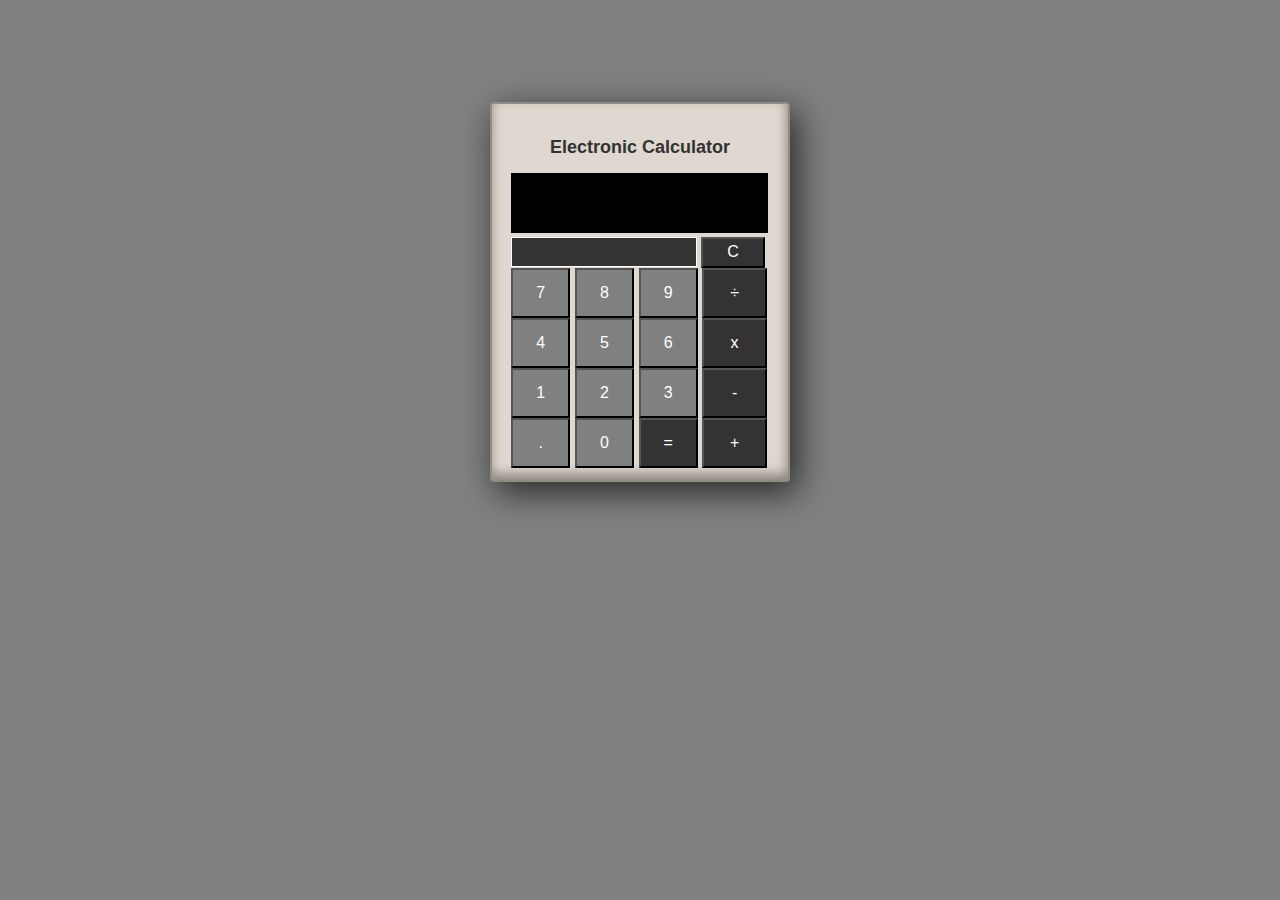
<file: front-end-projects/ElectronicCalculator/index.html>
<!DOCTYPE html>
<html>

<head>
  <meta charset="UTF-8">
  <title>Electronic Calculator</title>
  <link rel='stylesheet prefetch' href='https://cdnjs.cloudflare.com/ajax/libs/twitter-bootstrap/3.3.7/css/bootstrap.min.css'>
  <link rel="stylesheet" href="css/style.css">
</head>

<body>
  <div class="calc well">
    <div class="title text-center">
      <h4><b>Electronic Calculator</b></h4>
    </div>
  
    <div id="screen" >
      <input type="text" id="textEdit" value=""/>
    </div>
  
    <div id="block">
      <div id="check"></div>
      <button id="clear" value="">C</button>
      <button value="7" class="same">7</button>
      <button value="8" class="same">8</button>
      <button value="9" class="same">9</button>
      <button value="/" class="same2">÷</button>
      <button value="4" class="same">4</button>
      <button value="5" class="same">5</button>
      <button value="6" class="same">6</button>
      <button value="*" class="same2">x</button>
      <button value="1" class="same">1</button>
      <button value="2" class="same">2</button>
      <button value="3" class="same">3</button>
      <button value="-" class="same2">-</button>
      <button value="." class="same">.</button>
      <button value="0" class="same">0</button>
      <button value="=" id="equal">=</button>
      <button value="+" class="same2">+</button>
   </div>
  </div>
   
    <script type="text/javascript" src="https://cdnjs.cloudflare.com/ajax/libs/jquery/3.2.1/jquery.min.js"></script>
    <script type="text/javascript" src="https://cdnjs.cloudflare.com/ajax/libs/twitter-bootstrap/3.3.7/js/bootstrap.min.js"></script>
    <script src="js/index.js"></script>
    
</body>

</html>
</file>
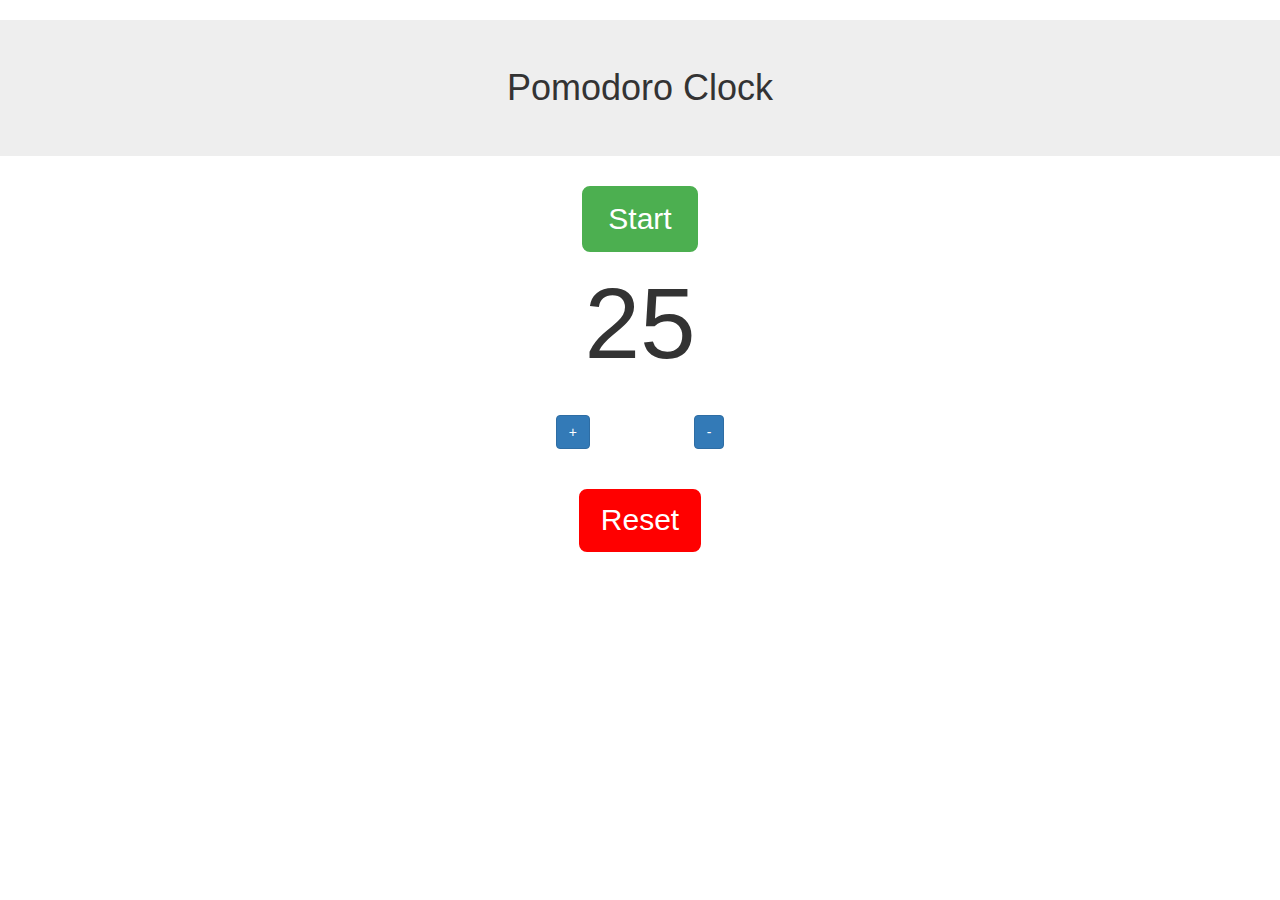
<file: front-end-projects/PomodoroClock/index.html>
<!DOCTYPE html>
<html>

<head>
  <meta charset="UTF-8">
  <title>Pomodoro Clock</title>
  <link rel='stylesheet prefetch' href='https://cdnjs.cloudflare.com/ajax/libs/twitter-bootstrap/3.3.7/css/bootstrap.min.css'>
  <link rel="stylesheet" href="css/style.css">
</head>

<body>
  <div  class="text-center">
   <h1 class="jumbotron">Pomodoro Clock</h1>
   <button class="check" id="st">Start</button>
   <div class="result">
     <span class="mins"></span><span class="sep"></span><span class="secs"></span>
     <br><br>
     <button class="btn btn-primary check" id="add">+</button>
     <button class="btn btn-primary check" id="minus">-</button>
   </div>
   <br><br>
   <button class="btn-primary" id="re">Reset</button>
   <br><br>
  </div>
  
  <script type="text/javascript" src="https://cdnjs.cloudflare.com/ajax/libs/jquery/3.2.1/jquery.min.js"></script>
  <script type="text/javascript" src="https://cdnjs.cloudflare.com/ajax/libs/twitter-bootstrap/3.3.7/js/bootstrap.min.js"></script>
  <script src="js/index.js"></script>
  
</body>

</html>
</file>
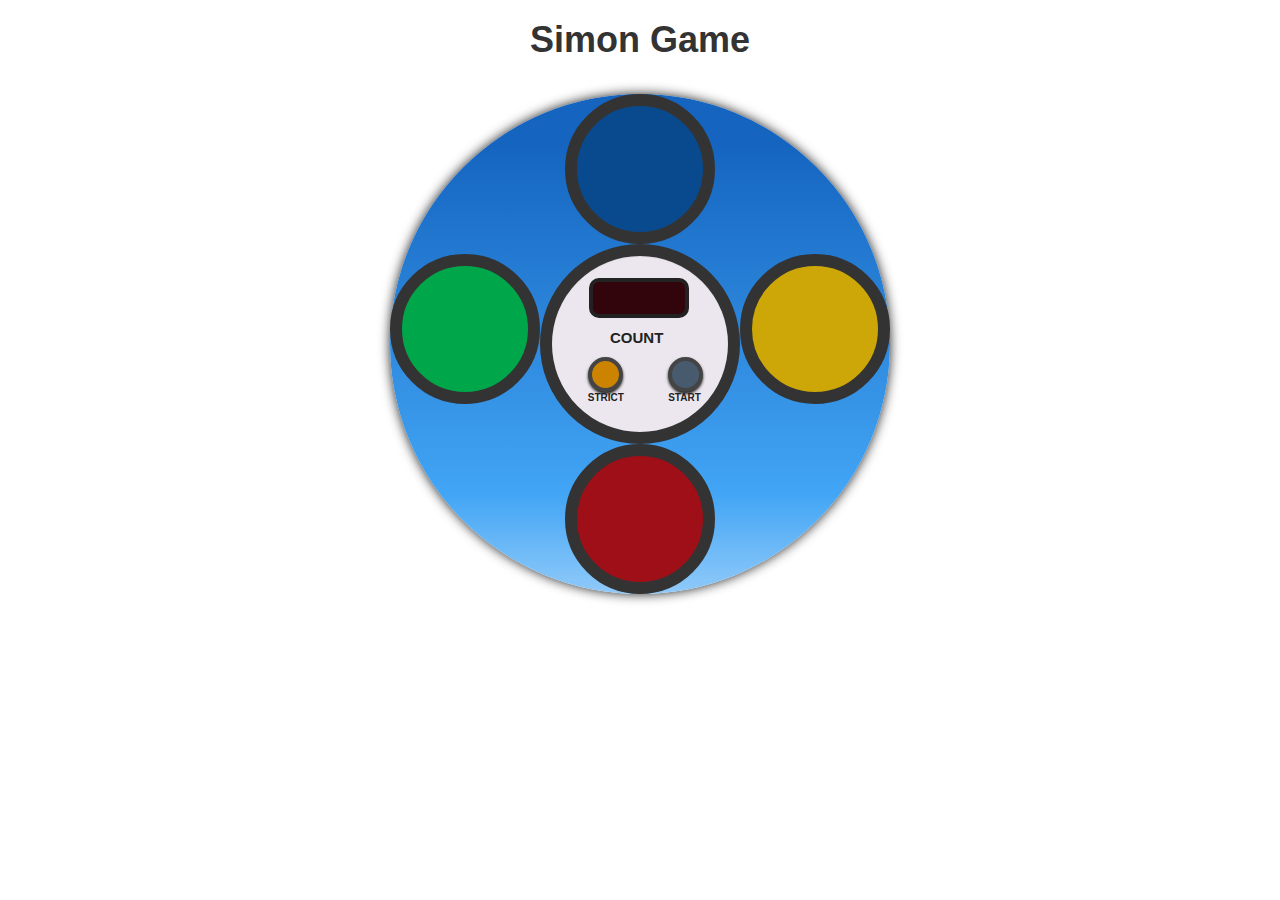
<file: front-end-projects/SimonGame/index.html>
<!DOCTYPE html>
<html>

<head>
  <meta charset="UTF-8">
  <title>SimonGame</title>
  <link rel='stylesheet prefetch' href='https://cdnjs.cloudflare.com/ajax/libs/twitter-bootstrap/3.3.7/css/bootstrap.min.css'>
  <link rel="stylesheet" href="css/style.css">
</head>

<body>
  <div class="container">
    <h1 class="text-center">Simon Game</h1>
    <div id="circle">
      <div id="top"></div>
      <div id="left"></div>
      <div id="center" class="well">
        <div class="display inline">
          <h1 class="count led-off"></h1>
          <h3 class="label">COUNT</h3>
        </div>
      
        <div class="row">
          <div class="btn-box inline col-md-6 col-lg-6" id="block1">
            <button id="strict" class="main"></button>
            <h3 class="buttonLabel">STRICT</h3>
          </div>
      
          <div class="col-md-6 col-lg-6 inline" id="block2" >
            <button id="start" class="main"></button>
            <h3 class="buttonLabel">START</h3>
          </div>
        
         </div>  
       </div>
    
      <div id="right"></div>
      <div id="bottom"></div>
    </div>
  </div>
  
  
  <script type="text/javascript" src="https://cdnjs.cloudflare.com/ajax/libs/jquery/3.2.1/jquery.min.js"></script>
  <script type="text/javascript" src="https://cdnjs.cloudflare.com/ajax/libs/twitter-bootstrap/3.3.7/js/bootstrap.min.js"></script>
  <script src="js/index.js"></script>
</body>
</html>
</file>
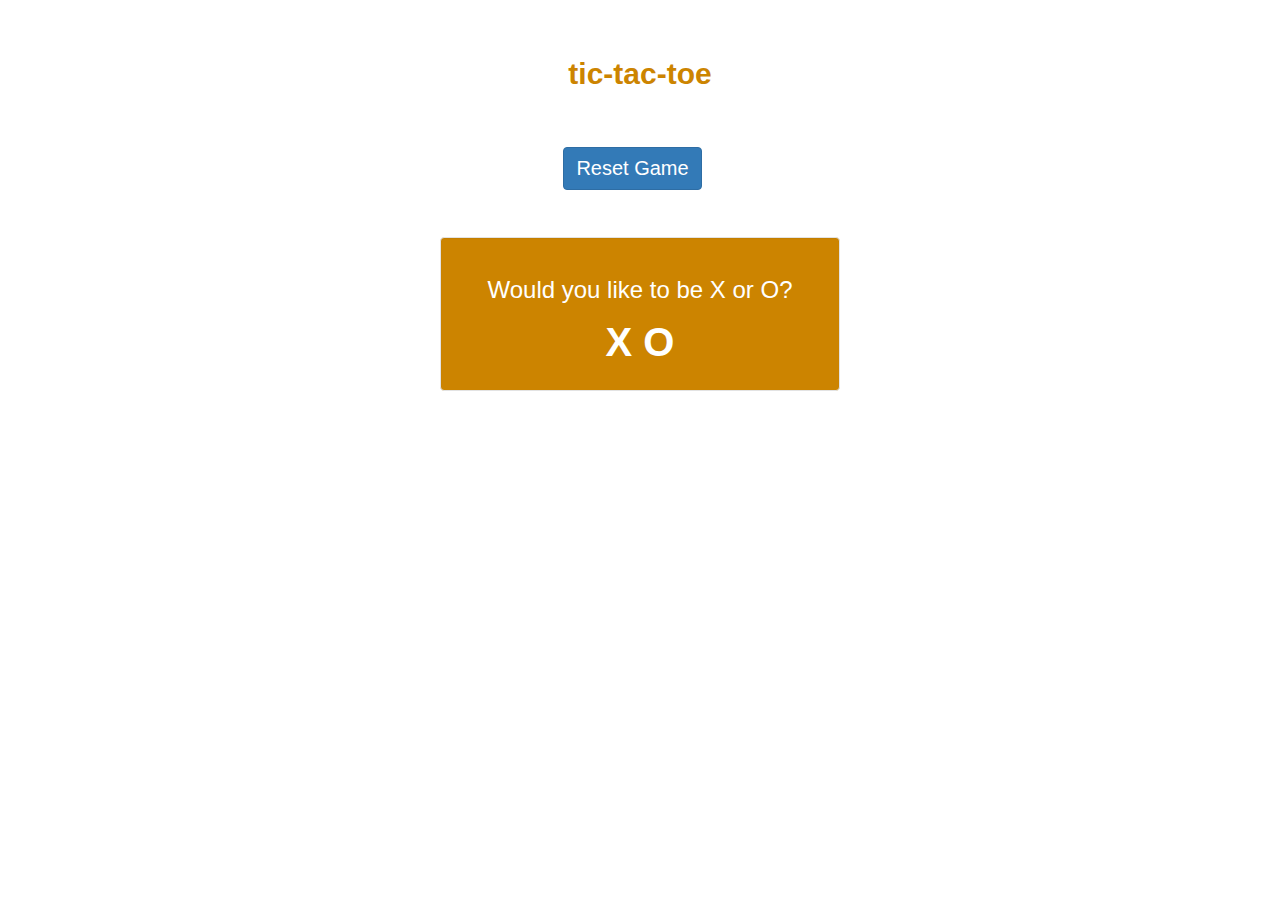
<file: front-end-projects/TicTacToe/index.html>
<!DOCTYPE html>
<html>

<head>
  <meta charset="UTF-8">
  <title>TicTacToe</title>
  <link rel='stylesheet prefetch' href='https://cdnjs.cloudflare.com/ajax/libs/twitter-bootstrap/3.3.7/css/bootstrap.min.css'>
  <link rel="stylesheet" href="css/style.css">
</head>

<body>
  <div class="container">
    <h2 class="text-center" id="title">tic-tac-toe</h2>
    <div class="block">
      <button class="btn btn-primary text-center" id="reset">Reset Game</button> 
      <div class="choose text-center well">
        <h3 class="text-center">Would you like to be X or O?</h3>
        <span class="symbol" value="X"> X </span>
        <span class="symbol" value="O"> O </span>
       </div>
    
    
      <div class="board">
        <ul class="boxes well">
          <li class="box"  id="one"></li>
          <li class="box" id="two"></li>
          <li class="box" id="three"></li>
          <li class="box" id="four"></li>
          <li class="box" id="five"></li>
          <li class="box" id="six"></li>
          <li class="box" id="seven"></li>
          <li class="box" id="eight"></li>
          <li class="box" id="nine"></li>
        </ul>
      <div>
           
   </div>
  </div>
  
   <script type="text/javascript" src="https://cdnjs.cloudflare.com/ajax/libs/jquery/3.2.1/jquery.min.js"></script>
   <script type="text/javascript" src="https://cdnjs.cloudflare.com/ajax/libs/twitter-bootstrap/3.3.7/js/bootstrap.min.js"></script>
   <script src="js/index.js"></script>
   
</body>
</html>
</file>
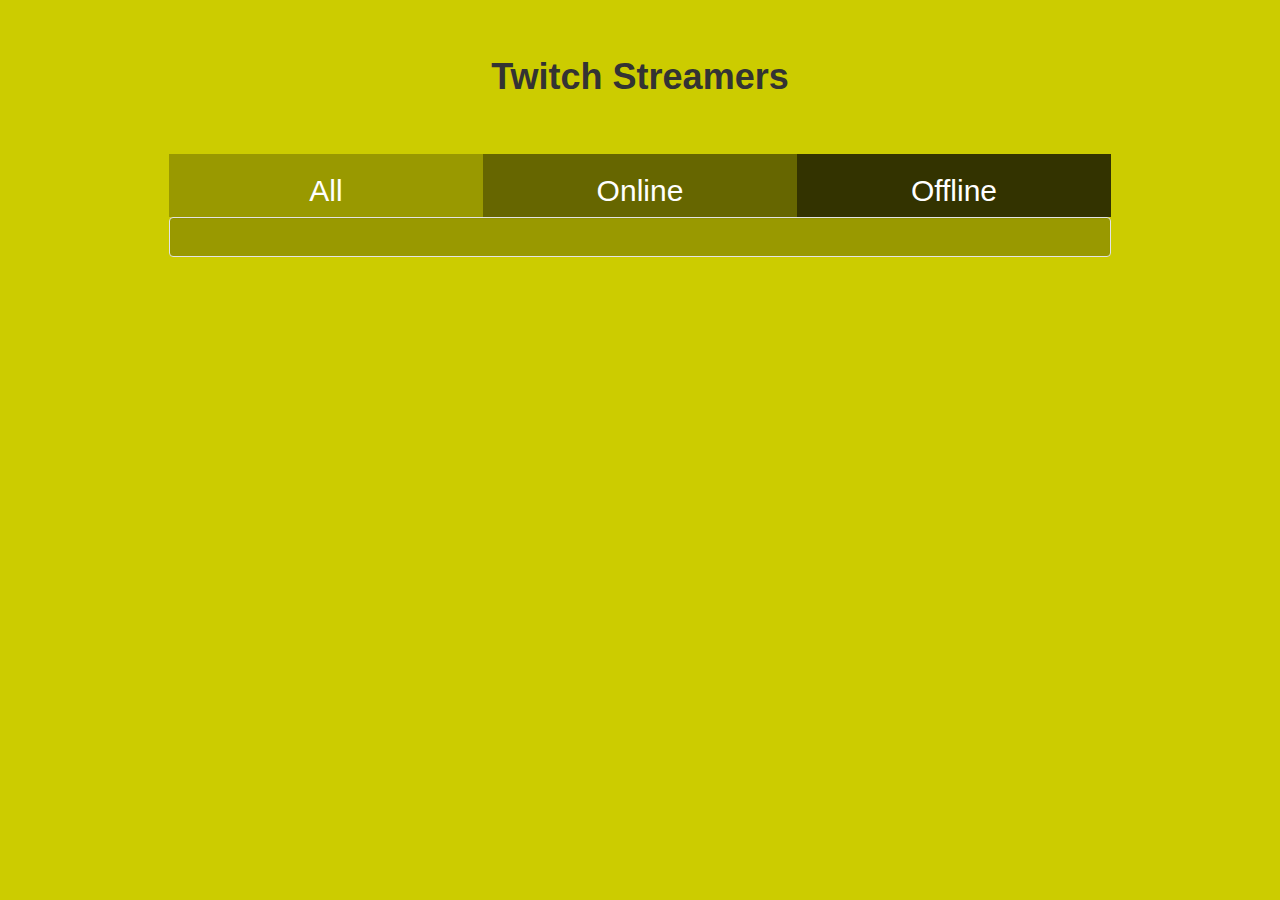
<file: front-end-projects/TwitchTv/index.html>
<!DOCTYPE html>
<html>

<head>
  <meta charset="UTF-8">
  <title>Twitch Streamers</title>
  <link rel='stylesheet prefetch' href='https://cdnjs.cloudflare.com/ajax/libs/twitter-bootstrap/3.3.7/css/bootstrap.min.css'>
  <link rel='stylesheet prefetch' href='https://maxcdn.bootstrapcdn.com/font-awesome/4.4.0/css/font-awesome.min.css'>
  <link rel="stylesheet" href="css/style.css">
</head>

<body>
  <div>
   <div class="container">
     <h1 class="text-center">Twitch Streamers</h1>
     <div class="result-tabs">
       <div class="row header-bar">
         <div class="col-lg-4 col-md-4 active all">
           <h2 class="text-center"> All</h2>
         </div>
         <div class="col-lg-4 col-md-4 online">
           <h2 class="text-center"> Online</h2>
         </div>
         <div class="col-lg-4 col-md-4 offline">
           <h2 class="text-center"> Offline</h2>
         </div>
      </div>
      
      <div class="row">
        <div class="col-lg-12 col-md-12 info-block well">
      
    <!-- Information bars -->
        <div id="bars"></div>
      
       </div>
      </div>
    </div>
  </div>
 </div>
 
  <script type="text/javascript" src="https://cdnjs.cloudflare.com/ajax/libs/jquery/2.1.3/jquery.min.js"></script>
  <script type="text/javascript" src="https://cdnjs.cloudflare.com/ajax/libs/twitter-bootstrap/3.3.7/js/bootstrap.min.js"></script>
  <script src="js/index.js"></script>
  
</body>

</html>
</file>
<file: front-end-projects/ElectronicCalculator/css/style.css>
body{
  background-color: #818181;
  font-family: Arial, Helvetica, sans-serif;
  color: #fff;
}
.calc{
  margin-left:auto;
  margin-right:auto;
  margin-top:8%;
  height: 380px;
  width: 300px;
  background-color: #dfd8d0;
  border: 2px solid #908b85;
  box-shadow: 7px 10px 34px 1px rgba(0, 0, 0, 0.68), inset -1px -6px 12px 0.1px #89847e;
}

.title{
  padding-bottom: 5px;
  padding-top: 5px;
  color: #333;
}

#screen{
 background-color: #000; 
 height: 60px;
 width: 257px;
 margin-bottom: 4px;
}

#textEdit{
  text-align: right;
  background-color: #000;
  height: 60px;
  width: 248px; 
  font-size: 25px;
  font-weight: strong;
  border:none;
   
}

#block{
  height: 250px;
  margin-top: 0px;
  font-size: 16px;
}

#check{
  width: 72%;
  background-color: #333333;
  height: 30px;
  margin-right:4px;
  float:left;
  border-style: solid;
  border-color: #fff;
  border-width:1.5px;
}

button{
  cursor: pointer;
}

#clear{
  width: 25%;
  height: 31px;
  background-color: #333333;
}

.same{
  background-color: #808080;
  width:23%;
  height:50px;
}

.same2{
  background-color: #333333;
  width: 25%;
  height:50px;
}

#equal{
  background-color: #333333;
  width: 23%;
  height:50px;
}
</file>
<file: front-end-projects/PomodoroClock/css/style.css>
.mins, .secs, .sep {
  font-size: 100px;
}

#st{
  background-color: #4CAF50; 
  color: white;
  border: 2px solid #4CAF50; 
  font-size: 30px;
  border-radius: 8px;
  padding: 10px 24px;
}

#st:hover{
  background-color: white;
  color: black;
}

#re{
  background-color: red;
  color: white;
  border: 2px solid red; 
  font-size: 30px;
  border-radius: 8px;
  padding: 8px 20px;
}

#re:hover{
  background-color: white;
  color: black;
}

#add{
  margin-right: 100px;
}

button[disabled] {
  color: #8D959B !important;
  background: #fff !important;
}
</file>
<file: front-end-projects/SimonGame/css/style.css>
h1{
  font-weight: bold;
}
#circle{
  border-radius: 50%;
  background: linear-gradient(#1565C0 10%, #42A5F5 80%, #90CAF9);
  width: 500px;
  height: 500px;
  margin: auto;
  margin-top: 3%;
  box-shadow: 0px 0px 12px #222;
}

#top{
  border-radius: 50%;
  background-color: #094a8f;
  width: 150px;
  height: 150px;
  margin: auto;
  margin-top:5%;
  border: 12px solid #333;
}

#center{
  border-radius: 50%;
  background-color: #ECE7EE;
  width: 200px;
  height: 200px;
  float:left;
  border: 12px solid #333;
}

#left{
  border-radius: 50%;
  background-color: #00a74a;
  width:150px;
  height:150px;
  float:left;
  border: 12px solid #333;
  margin-top:2%;
}
#bottom{
  border-radius: 50%;
  background-color: #9f0f17;
  width: 150px;
  height: 150px;
  margin: auto; 
  margin-top:40%;
  border: 12px solid #333;
}
#right{
  border-radius: 50%;
  background-color: #cca707;
  width:150px;
  height:150px;
  float:left;
  border: 12px solid #333;
  margin-top:2%;
}

#top:hover,
#left:hover,
#right:hover,
#bottom:hover {
  cursor: pointer;
}

#top:active {
  background-color: #1c8cff !important;
}

#left:active {
  background-color: #13ff7c !important;
}

#right:active {
  background-color: #fed93f !important;
}

#bottom:active {
  background-color: #ff4c4c !important;
}

.display {
    width: 60px;
    position: relative;
    text-align: center;
}

.inline {
    display: inline-block;
}

.led-off {
    color: #430710;
}

.count {
    font-family: 'VT323', monospace;
    color: #DC0D29;
    font-size: 2em;
    width: 100px;
    height: 40px;
    background-color: #32050C;
    position: relative;
    border: 4px solid #222;
    border-radius: 10px;
    margin-left: 30%;
    margin-top: 6%;
}

.label {
    color: #222;
    font-family: 'Oswald',Arial,sans;
    font-size: 15px;
    margin-left: 50%;
}


.btn-box{
  margin-top:5%;
  margin-left:10%;
}

.main{
  border: none;
  width: 35px;
  height: 35px;
  border-radius: 50%;
  border: 4px solid #444;
  box-shadow: 0px 2px 3px #222;
  margin-bottom: 2%;
}

#strict{
  background-color: #CC8400;
}

#start{
  background-color: rgb(72, 91, 110);
}

#strict:active,
#start:active{
  transform: translateY(4px);
}

.buttonLabel{
  color: #222;
  font-family: 'Oswald',Arial,sans;
  font-size:10px;
  margin-top: 6%;
  font-weight: bold;
}

#block1{
  width: 20px;
}


#block2{
  width: 20px;
  margin-left: 30%;
  margin-top: 5%;
}
</file>
<file: front-end-projects/TwitchTv/css/style.css>
body{
  background-color: #cccc00;
  position:relative;
}

h1{
  font-weight: bold;
  margin-top: 5%;
}
.result-tabs{
  color: #fff;
/*   width: 60%; */
  margin-top: 5%;
  margin-left: 10%;
  margin-right: 10%;
  position:center;
}
.all{
  background-color: #999900;
}
.online{
  background-color: #666600;
}
.offline{
  background-color: #333300;
}
.all:hover, .online:hover, .offline:hover{
  box-shadow: inset 0 1px 0 rgba(255,255,255,.6), 0 2px 3px 2px rgba(100,200,255,.5); 
  cursor: pointer;
}

.info-block{
/*   height: 100px; */
  background-color: #999900;
}

#logo{
  width:50%; 
  height:50%;
  border-radius: 50%;
   border: 1px solid lightgray;
}

.title{
  color: #b8cca6;
  text-decoration: none;
}

.title:hover{
  text-shadow: 2px 2px 4px #000000;
}


.res{
/*   background-color: #FF6766; */
  padding: 10px 20px;
  border: 5px solid;
  margin-bottom: 10px;
}
</file>
<file: front-end-projects/TicTacToe/css/style.css>
.block{
  margin-top: 5%;
  height: 350px;
  margin-left: 8%;
  margin-right: 8%;
}

#reset{
  margin-left: 42%;
  font-size: 20px;
  margin-bottom: 5%;
}
.choose{
  background-color: #CC8400;
  margin: auto;
  width: 400px;
  color: #fff;
}

.symbol{
  cursor: pointer;
  font-weight: bold;
  font-size: 40px;
}

#title{
  margin-top:5%;
  color: #CC8400;
  font-weight: bold;
}

.symbol:hover{
  text-shadow: 2px 2px 4px #000;
}

.boxes{
  height: 300px;
  width: 300px;
  border: 1px solid #dadada;
  margin: 0 auto;
  padding: 0;
}

.boxes li{
  float:left;
  overflow: hidden;
  list-style: none;
  width: 99px;
  height: 99px;
  border: 1px solid #ccc;
  border-right: 1px solid #fff;
  -moz-box-sizing: border-box;
  box-sizing: border-box;
  text-align: center;
  cursor: pointer;
  font-style: italic;
  padding-top: 20px;
}

.boxes > li:hover{
  background: #f9f9f9;
}
.box{
  font-size: 40px;
}
</file>
